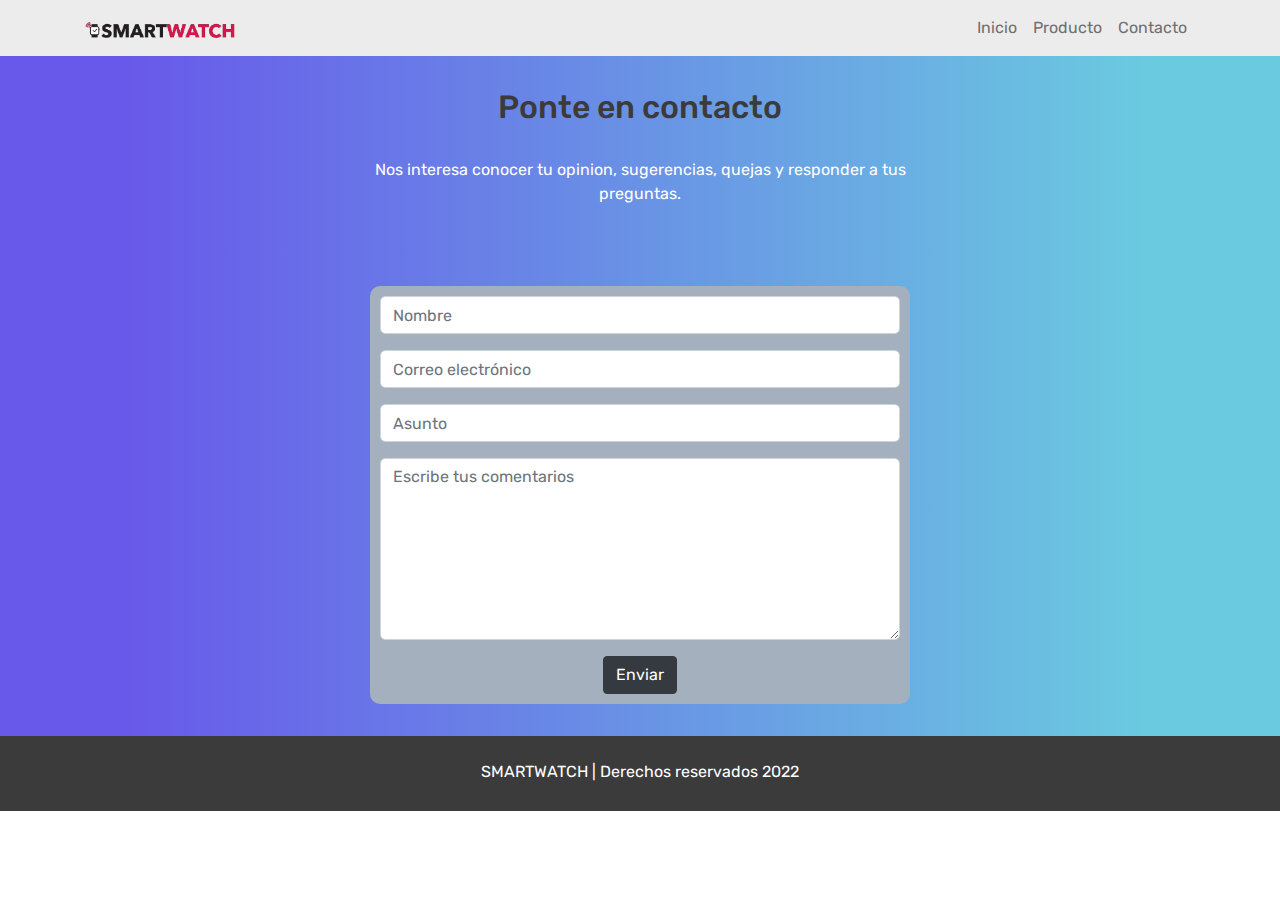
<file: contacto.html>
<!DOCTYPE html>
<html lang="en">
<head>
    <meta charset="UTF-8">
    <meta http-equiv="X-UA-Compatible" content="IE=edge">
    <meta name="viewport" content="width=device-width, initial-scale=1.0">
    <!-- Estilos -->
    <link rel="stylesheet" href="css/reset.css">
    <link rel="stylesheet" href="https://stackpath.bootstrapcdn.com/bootstrap/4.3.1/css/bootstrap.min.css">

    <link rel="stylesheet" href="css/styles.css">

    <title>Contacto</title>
</head>
<body>
    
    <header id="header">
        <!-- Menú Navbar Inicio -->
        <nav class="navbar navbar-expand-lg ">
            
            <div class="container">
                <a class="navbar-brand" href="index.html">
                    <img src="images/logo.png" width="150" alt="">
                </a>

              <button class="navbar-toggler" 
                        type="button" data-bs-toggle="collapse"
                        data-bs-target="#navbarNavAltMarkup" 
                        aria-controls="navbarNavAltMarkup" 
                        aria-expanded="false" 
                        aria-label="Toggle navigation">
                <span class="navbar-toggler-icon"></span>
              </button>
              <div class="collapse navbar-collapse" id="navbarNavAltMarkup">
                <div class="navbar-nav ml-auto">
                  <a class="nav-link active link-menu" aria-current="page" href="index.html">Inicio</a>
                  <a class="nav-link link-menu" href="producto.html">Producto</a>
                  <a class="nav-link link-menu" href="contacto.html">Contacto</a>


                </div>
              </div>
            </div>
          </nav>
          <!-- Menú Navbar Fin -->
    </header>

    <section id="contacto">
        <div class="container">
            <div class="row justify-content-md-center espacio-row">
                <div class="col-md-6">
                    <h1> Ponte en contacto </h1><br>
                    <p>
                        Nos interesa conocer tu opinion, sugerencias, quejas y responder a tus preguntas.
                    </p>
                </div>
            </div>

            <div class="row justify-content-md-center espacio-row">
                
                <div class="col-md-6">
                    
                    <form class="Formulario">
                        <div class="form-group">
                          
                          <input type="text" class="form-control mb-3" id="nombre" placeholder="Nombre">
                          <input type="text" class="form-control mb-3" id="email" placeholder="Correo electrónico">
                          <input type="text" class="form-control mb-3" id="asunto" placeholder="Asunto">
                          <textarea class="form-control" id="mensajeContacto" cols="30" rows="7" placeholder="Escribe tus comentarios"></textarea>
                        </div>
                        
                        
                        <button id="Enviar-comentario" type="submit" class="btn btn-dark">Enviar</button>
                    </form>
                    
                </div>
                
            </div>
        </div>
    </section>

    <footer id="footer">
        <div class="contaier">
            <div class="row justify-content-md-center">
                <div class="col-md-8"><br>
                    <p>SMARTWATCH | Derechos reservados 2022</p>
                </div>
            </div>
        </div>
    </footer>
</body>
</html>
</file>
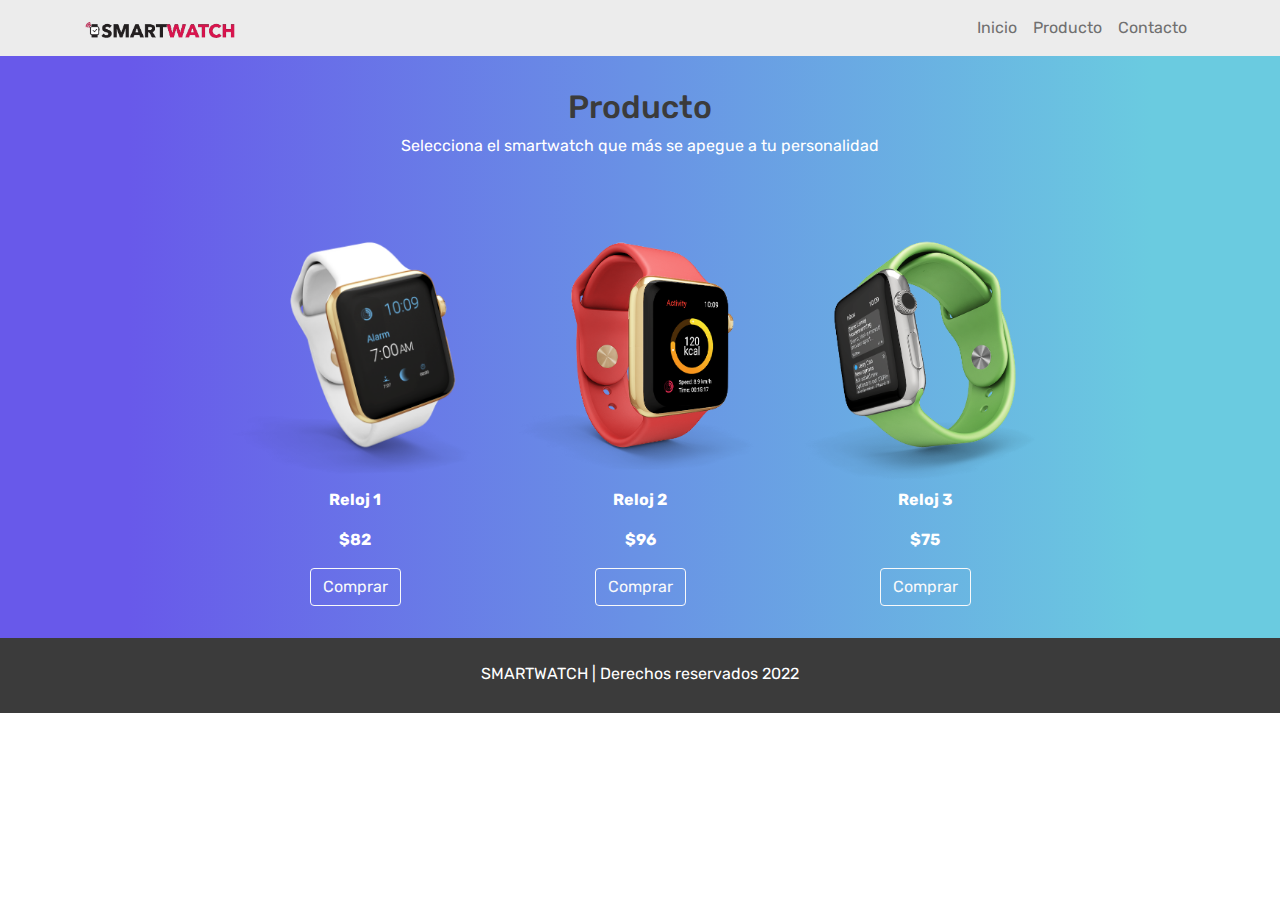
<file: producto.html>
<!DOCTYPE html>
<html lang="en">
<head>
    <meta charset="UTF-8">
    <meta http-equiv="X-UA-Compatible" content="IE=edge">
    <meta name="viewport" content="width=device-width, initial-scale=1.0">
    <!-- Estilos -->
    <link rel="stylesheet" href="css/reset.css">

    <link rel="stylesheet" href="https://stackpath.bootstrapcdn.com/bootstrap/4.3.1/css/bootstrap.min.css">

    <link rel="stylesheet" href="css/styles.css">

    <title>Producto</title>
</head>
<body>

    <header id="header">
        <!-- Menú Navbar Inicio -->
        <nav class="navbar navbar-expand-lg ">
            
            <div class="container">
                <a class="navbar-brand" href="index.html">
                    <img src="images/logo.png" width="150" alt="">
                </a>

              <button class="navbar-toggler" 
                        type="button" data-bs-toggle="collapse"
                        data-bs-target="#navbarNavAltMarkup" 
                        aria-controls="navbarNavAltMarkup" 
                        aria-expanded="false" 
                        aria-label="Toggle navigation">
                <span class="navbar-toggler-icon"></span>
              </button>
              <div class="collapse navbar-collapse" id="navbarNavAltMarkup">
                <div class="navbar-nav ml-auto">
                  <a class="nav-link active link-menu" aria-current="page" href="index.html">Inicio</a>
                  <a class="nav-link link-menu" href="producto.html">Producto</a>
                  <a class="nav-link link-menu" href="contacto.html">Contacto</a>


                </div>
              </div>
            </div>
          </nav>
          <!-- Menú Navbar Fin -->
    </header>

    <section id="producto">
        <div class="container">
            <div class="row justify-content-md-center espacio-row">
                <div class="col-md-6">
                    <h1> Producto </h1>
                    <p>
                        Selecciona el smartwatch que más se apegue a tu personalidad
                    </p>
                </div>
            </div>

            <div class="row justify-content-md-center espacio-row">
                
                <div class="col-md-3">
                    <img src="images/watch/watch1.png" width="250" alt="Reloj 1" class="img-fluid">
                    <p><strong> Reloj 1</strong></p>
                    <P><strong> $82</strong></P>
                    <button type="button" class="btn btn-outline-light">Comprar </button>
                </div>
                <div class="col-md-3">
                    <img src="images/watch/watch4.png" width="250" alt="Reloj 2" class="img-fluid">
                    <p><strong> Reloj 2</strong></p>
                    <P><strong> $96</strong></P>
                    <button type="button" class="btn btn-outline-light">Comprar </button>
                </div>

                <div class="col-md-3">
                    <img src="images/watch/watch5.png" width="250" alt="Reloj 3" class="img-fluid">
                    <p><strong> Reloj 3</strong></p>
                    <P><strong> $75</strong></P>
                    <button type="button" class="btn btn-outline-light">Comprar </button>
                </div>
            </div>
        </div>
    </section>

    <footer id="footer">
        <div class="contaier">
            <div class="row justify-content-md-center">
                <div class="col-md-8"><br>
                    <p>SMARTWATCH | Derechos reservados 2022</p>
                </div>
            </div>
        </div>
    </footer>
</body>
</html>
</file>
<file: css/styles.css>
@import url("https://fonts.googleapis.com/css?family=Rubik");
*{
    margin: 0;
    padding: 0%;
}

body{
    font-family: 'Rubik',sans-serif;
    font-size: 1em;
    color: #707070;
    text-align: center;
}
h1{
    color: #3b3b3b;
    font-size: 2em;

}

h3{
    color: #3b3b3b;
    font-size: 1.375em;
}


.nav-link:hover{
    background-color: #525A59;
    color: white;
    border-radius: 15px;
    border-color: #525A59;
}

/* Estilos del header*/

#header{
    background: #ececec;
}

.link-menu{
    color: #707070;
    text-decoration: none;
}

a:hover{
    color: #6984e6;
}

/*Estilos Section*/
#principal{
    margin-top: 3.125em;
    min-height: calc(100vh - 4.6875em);
}

/*Estilos Footer*/
#footer{
    background: #3b3b3b;
    color: #fff;
    height: 4.6875em;

}

/*ESTILOS DE PRODUCTO*/

#producto{
    background: -webkit-linear-gradient(90deg, #6859EA 10%, #6ACBE0 90%);
    background: -moz-linear-gradient(90deg, #6859EA 10%, #6ACBE0 90%);
    background: linear-gradient(90deg, #6859EA 10%, #6ACBE0 90%);
    color: #fff;
}

.espacio-row{
    padding-top: 2em;
    padding-bottom: 2em;
}

/*ESTILO DE CONTACTO*/
#contacto{
    background: -webkit-linear-gradient(90deg, #6859EA 10%, #6ACBE0 90%);
    background: -moz-linear-gradient(90deg, #6859EA 10%, #6ACBE0 90%);
    background: linear-gradient(90deg, #6859EA 10%, #6ACBE0 90%);
    color: #fff;
}

#Enviar-comentario:hover{
    color: black;
    background-color: white;
    border-color: white;
}

.Formulario{
    padding: 10px;
    background-color: #A4B0BE;
    border-radius: 10px;
}
.Formulario input{
    border-radius: 5px;
}
.Formulario textarea{
    border-radius: 5px;
}

video{
    width: 100%;
    height: auto;
}
</file>
